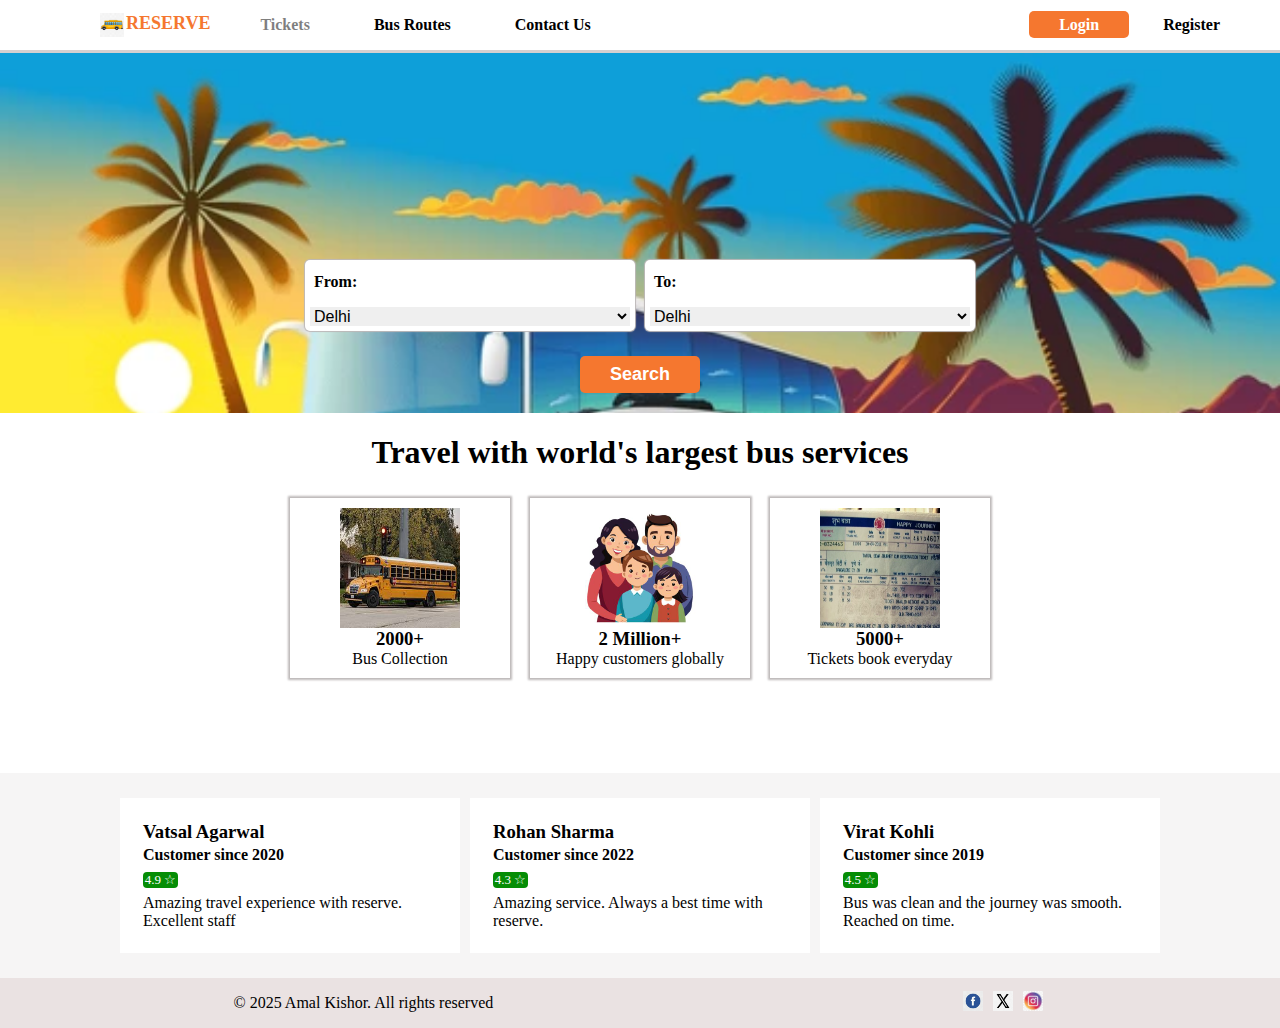
<file: index.html>
<!DOCTYPE html>
<html lang="en">
  <head>
    <meta charset="UTF-8" />
    <meta name="viewport" content="width=device-width, initial-scale=1.0" />
    <title>RESERVE</title>
    <link rel="stylesheet" href="index.css" />
  </head>

  <body>
    <header>
        <!-- Logo -->
      <a href="/index.html">
        <div id="head-title">
          <img src="./assets/bus.png" alt="bus" id="logo" />
          <div id="title-name">RESERVE</div>
        </div>
      </a>
       <!-- Navbar -->
      <nav>
        <div id="hide-display">
          <a href="" class="nav-elements disabled" onclick="return false; ">Tickets</a>
          <a href="/bus-routes.html" class="nav-elements">Bus Routes</a>
          <a href="/contact-us.html" class="nav-elements">Contact Us</a>
        </div>
        <div id="nav-end">
          <a href="" id="login">Login</a>
          <a href="" class="nav-elements">Register</a>
        </div>
      </nav>
    </header>
    <main>
      <section id="main-content">
        <div id="location">
          <div id="location-select">
            <p>From:</p>
            <select name="Depart" id="depart">
              <option value="Delhi">Delhi</option>
              <option value="Mumbai">Mumbai</option>
              <option value="Bengaluru">Bengaluru</option>
              <option value="Chennai">Chennai</option>
            </select>
          </div>
          <div id="location-select">
            <p>To:</p>
            <select name="arrive" id="arrive">
              <option value="Delhi">Delhi</option>
              <option value="Mumbai">Mumbai</option>
              <option value="Bengaluru">Bengaluru</option>
              <option value="Chennai">Chennai</option>
            </select>
          </div>
        </div>
        <button type="button" id="s-button">Search</button>
      </section>

      <section>
        <h1 class="tag-line">Travel with world's largest bus services</h1>
        <div class="card-collection">
          <div class="i-card">
            <img
              src="./assets/bus.jpeg"
              alt="Bus"
              class="i-image"
              width="256px"
            />
            <h3 class="i-count">2000+</h3>
            <p class="i-count">Bus Collection</p>
          </div>
          <div class="i-card">
            <img
              src="./assets/family.jpg"
              alt="Family"
              class="i-image"
              width="256px"
            />
            <h3 class="i-count">2 Million+</h3>
            <p class="i-count">Happy customers globally</p>
          </div>
          <div class="i-card">
            <img
              src="./assets/ticket.jpg"
              alt="Ticket"
              class="i-image"
              width="256px"
            />
            <h3 class="i-count">5000+</h3>
            <p class="i-count">Tickets book everyday</p>
          </div>
        </div>
      </section>
      <section id="testimonials">
        <div class="t-card">
          <div>
            <h3>Vatsal Agarwal</h3>
            <h4>Customer since 2020</h4>
          </div>
          <p id="rating">4.9 &#9734;</p>
          <p>Amazing travel experience with reserve. Excellent staff</p>
        </div>
        <div class="t-card">
          <div>
            <h3>Rohan Sharma</h3>
            <h4>Customer since 2022</h4>
          </div>
          <p id="rating">4.3 &#9734;</p>
          <p>Amazing service. Always a best time with reserve.</p>
        </div>
        <div class="t-card">
          <div>
            <h3>Virat Kohli</h3>
            <h4>Customer since 2019</h4>
          </div>
          <p id="rating">4.5 &#9734;</p>
          <p>Bus was clean and the journey was smooth. Reached on time.</p>
        </div>
      </section>
    </main>
    <footer>
      <p>&copy; 2025 Amal Kishor. All rights reserved</p>
      <div class="social-media">
        <a href="https://www.facebook.com"
          ><img src="./assets/facebook.png" alt="Facebook" class="social-icon"
        /></a>
        <a href="https://www.twitter.com"
          ><img src="./assets/twitter.png" alt="Twitter" class="social-icon"
        /></a>
        <a href="https://www.instagram.com"
          ><img
            src="./assets/instagram.png"
            alt="Instagram"
            class="social-icon"
        /></a>
      </div>
    </footer>
  </body>
</html>
</file>
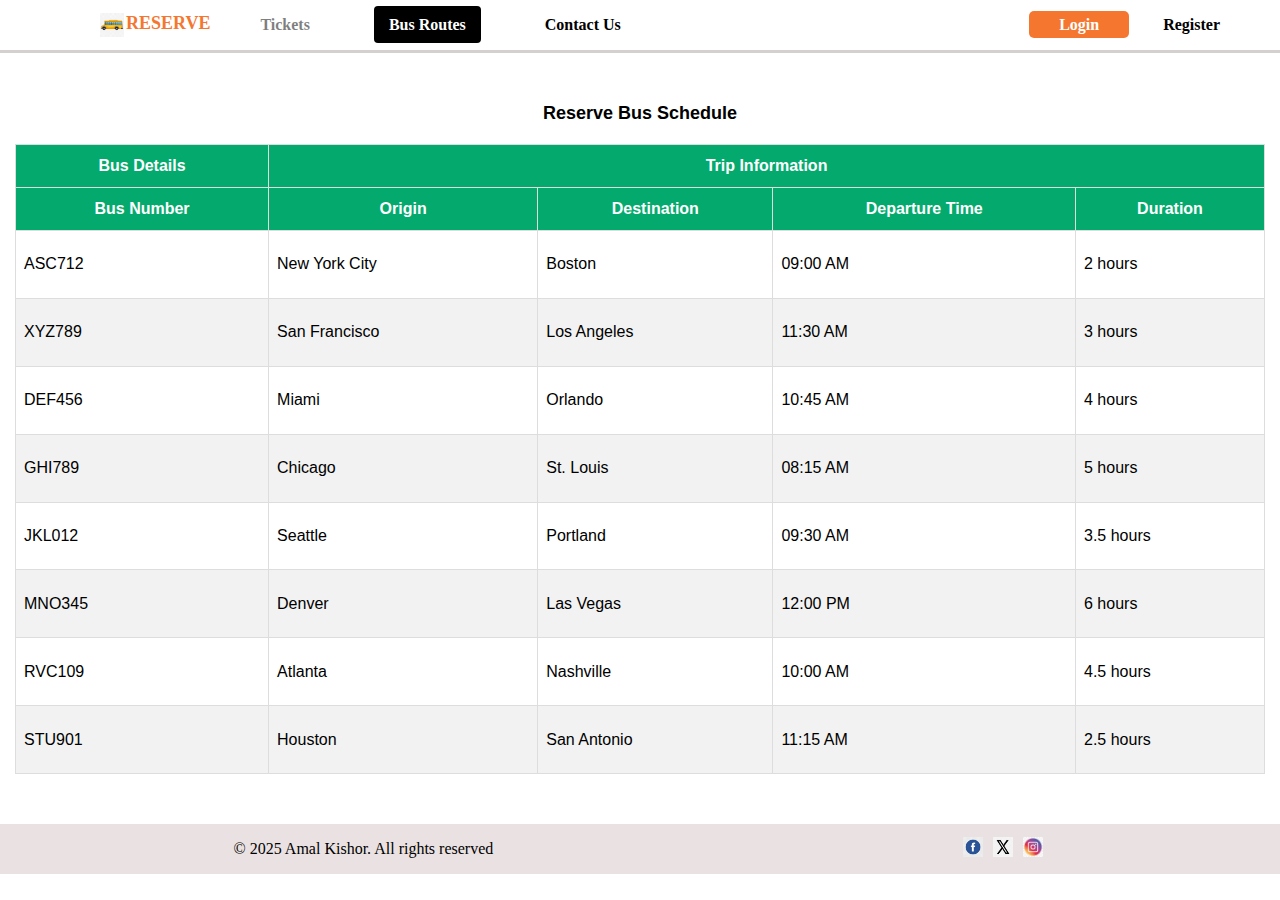
<file: bus-routes.html>
<!DOCTYPE html>
<html lang="en">

  <head>
    <meta charset="UTF-8" />
    <meta name="viewport" content="width=device-width, initial-scale=1.0" />
    <title>Bus Routes- RESERVE</title>
    <link rel="stylesheet" href="bus-routes.css">
    <!-- <link rel="stylesheet" href="style2.css"> -->

  </head>

  <body>
    <header>
      <!-- Logo -->
      <a href="/index.html">
      <div id="head-title">
        <img src="./assets/bus.png" alt="bus" id="logo" />
        <div id="title-name">RESERVE</div>
      </div>
      </a>
      <!-- Navbar -->
      <nav>
        <div id="hide-display">
          <a href=" " class="nav-elements disabled" onclick="return false;">Tickets</a>
          <a href="/bus-routes.html" class="nav-elements active">Bus Routes</a>
          <a href="/contact-us.html" class="nav-elements">Contact Us</a>
        </div>
        <div id="nav-end">
          <a href="" id="login">Login</a>
          <a href="" class="nav-elements">Register</a>
        </div>
      </nav>
    </header>
    <main id="table-layout">
      <table id="table-style">
        <caption>Reserve Bus Schedule</caption>
        <thead>
          <tr>
            <th>Bus Details</th>
            <th colspan="4">Trip Information</th>
          </tr>
          <tr>
            <th scope="col">Bus Number</th>
            <th scope="col">Origin</th>
            <th scope="col">Destination</th>
            <th scope="col">Departure Time</th>
            <th scope="col">Duration</th>
          </tr>
        </thead>
        <tbody>
          <tr>
            <td>ASC712</td>
            <td>New York City</td>
            <td>Boston</td>
            <td>09:00 AM</td>
            <td>2 hours</td>
          </tr>
          <tr>
            <td>XYZ789</td>
            <td>San Francisco</td>
            <td>Los Angeles</td>
            <td>11:30 AM</td>
            <td>3 hours</td>
          </tr>
          <tr>
            <td>DEF456</td>
            <td>Miami</td>
            <td>Orlando</td>
            <td>10:45 AM</td>
            <td>4 hours</td>
          </tr>
          <tr>
            <td>GHI789</td>
            <td>Chicago</td>
            <td>St. Louis</td>
            <td>08:15 AM</td>
            <td>5 hours</td>
          </tr>
          <tr>
            <td>JKL012</td>
            <td>Seattle</td>
            <td>Portland</td>
            <td>09:30 AM</td>
            <td>3.5 hours</td>
          </tr>
          <tr>
            <td>MNO345</td>
            <td>Denver</td>
            <td>Las Vegas</td>
            <td>12:00 PM</td>
            <td>6 hours</td>
          </tr>
          <tr>
            <td>RVC109</td>
            <td>Atlanta</td>
            <td>Nashville</td>
            <td>10:00 AM</td>
            <td>4.5 hours</td>
          </tr>
          <tr>
            <td>STU901</td>
            <td>Houston</td>
            <td>San Antonio</td>
            <td>11:15 AM</td>
            <td>2.5 hours</td>
          </tr>
        </tbody>
      </table>
    </main>
    <footer>
      <p>&copy; 2025 Amal Kishor. All rights reserved</p>
      <div class="social-media">
        <a href="https://www.facebook.com"><img src="./assets/facebook.png" alt="Facebook" class="social-icon"></a>
        <a href="https://www.twitter.com"><img src="./assets/twitter.png" alt="Twitter" class="social-icon"></a>
        <a href="https://www.instagram.com"><img src="./assets/instagram.png" alt="Instagram" class="social-icon"></a>
      </div>
    </footer>
  </body>

</html>
</file>
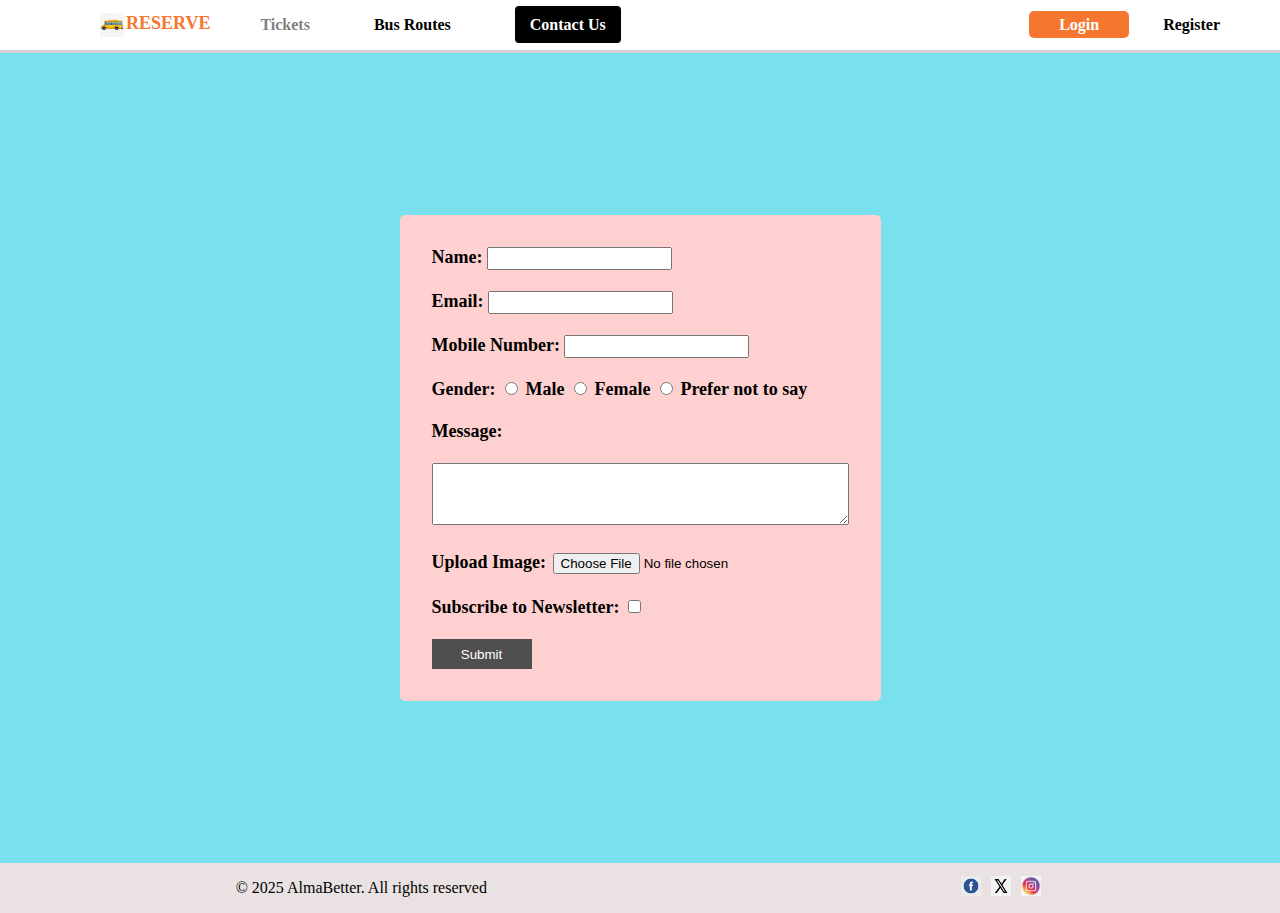
<file: contact-us.html>
<!DOCTYPE html>
<html lang="en">
  <head>
    <meta charset="UTF-8" />
    <meta name="viewport" content="width=device-width, initial-scale=1.0" />
    <title>Contact-Us- RESERVE</title>
    <link rel="stylesheet" href="contact-us.css" />
    <!-- <link rel="stylesheet" href="style2.css"> -->
  </head>

  <body>
    <header>
      <!-- Logo -->
      <a href="/index.html">
        <div id="head-title">
          <img src="./assets/bus.png" alt="bus" id="logo" />
          <div id="title-name">RESERVE</div>
        </div>
      </a>
      <!-- Navbar -->
      <nav>
        <div id="hide-display">
          <a href="" class="nav-elements disabled" onclick="return false;">Tickets</a>
          <a href="/bus-routes.html" class="nav-elements">Bus Routes</a>
          <a href="/contact-us.html" class="nav-elements active">Contact Us</a>
        </div>
        <div id="nav-end">
          <a href="" id="login">Login</a>
          <a href="" class="nav-elements">Register</a>
        </div>
      </nav>
    </header>
    <main id="contact-us">
      <form action="#" method="post" id="contact-form">
        <label for="name">Name:</label>
        <input type="text" id="name" name="name" required /><br /><br />

        <label for="email">Email:</label>
        <input type="email" id="email" name="email" required /><br /><br />

        <label for="mobile">Mobile Number:</label>
        <input type="tel" id="mobile" name="mobile" required /><br /><br />

        <label>Gender:</label>
        <input type="radio" id="male" name="gender" value="male" required />
        <label for="male">Male</label>
        <input type="radio" id="female" name="gender" value="female" />
        <label for="female">Female</label>
        <input type="radio" id="pnts" name="gender" value="pnts" />
        <label for="pnts">Prefer not to say</label>
        <br /><br />

        <label for="message">Message:</label><br /><br />
        <textarea
          id="message"
          name="message"
          rows="4"
          cols="50"
          required
        ></textarea
        ><br /><br />

        <label for="image">Upload Image:</label>
        <input type="file" id="image" name="image" /><br /><br />

        <label for="newsletter">Subscribe to Newsletter:</label>
        <input type="checkbox" id="newsletter" name="newsletter" /><br /><br />

        <input type="submit" value="Submit" id="button-submit" />
      </form>
    </main>
    <footer>
      <p>&copy; 2025 AlmaBetter. All rights reserved</p>
      <div class="social-media">
        <a href="https://www.facebook.com"
          ><img src="./assets/facebook.png" alt="Facebook" class="social-icon"
        /></a>
        <a href="https://www.twitter.com"
          ><img src="./assets/twitter.png" alt="Twitter" class="social-icon"
        /></a>
        <a href="https://www.instagram.com"
          ><img
            src="./assets/instagram.png"
            alt="Instagram"
            class="social-icon"
        /></a>
      </div>
    </footer>
  </body>
</html>
</file>
<file: index.css>
/* Flex Box -Project */
* {
  padding: 0;
}

body {
  margin: 0;
  font-family: Cambria, Cochin, Georgia, Times, "Times New Roman", serif;
}

a {
  text-decoration: none;
  color: black;
}

a:visited {
  color: black;
}

header {
  height: 50px;
  display: flex;
  justify-content: space-around;
  align-items: center;
  border-bottom: 3px solid rgba(201, 195, 195, 0.778);
}

#head-title {
  display: flex;
  justify-content: flex-start;
  margin-left: 100px;
}

#title-name {
  color: rgb(245, 119, 47);
  font-size: large;
  font-weight: bold;
}

#logo {
  width: 1.5rem;
  height: 1.5rem;
  margin-right: 2px;
}

#login {
  background-color: rgb(245, 119, 47);
  color: white;
  padding: 5px 30px;
  border-radius: 5px;
  font-weight: bold;
}

nav {
  flex: 1;
  display: flex;
  justify-content: space-between;
  padding-left: 20px;
}

#nav-end {
  margin-right: 30px;
}

.nav-elements {
  margin: 2px 30px;
  font-weight: bold;
}

main {
  min-height: 100vh;
}

#main-content {
  display: flex;
  flex-direction: column;
  justify-content: flex-end;
  align-items: center;
  background-image: url("./assets/travel.jpg");
  background-repeat: no-repeat;
  background-size: 100%;
  min-height: 40vh;
}

#location {
  display: flex;
  justify-content: center;
}

#location-select {
  background-color: white;
  margin: 5px;
  padding: 5px;
  width: 20rem;
  box-shadow: 0px 0px 1px 1px rgb(189, 185, 185);
  border-radius: 5px;
  display: flex;
  flex-direction: column;
  font-size: medium;
}

#location-select p {
  font-size: medium;
  font-weight: bold;
  margin: 0.5rem 4px 1rem;
}

#depart,
#arrive {
  margin: 1rem, 0;
  outline: none;
  border: none;
  font-size: medium;
}

.tag-line {
  text-align: center;
}

#s-button {
  padding: 8px 30px;
  background-color: rgb(245, 119, 47);
  color: white;
  font-weight: bold;
  font-size: large;
  border: none;
  border-radius: 5px;
  width: fit-content;
  margin: 20px 0px;
}

.i-card {
  display: flex;
  flex-direction: column;
  justify-content: center;
  align-items: center;
  margin: 5px 10px;
  box-shadow: 0px 0px 2px 2px rgb(189, 185, 185);
  padding: 10px;
  width: 200px;
}

.i-image {
  width: 120px;
  height: 120px;
}

.i-count {
  margin: 0;
}

.card-collection {
  display: flex;
  justify-content: center;
}

#testimonials {
  display: flex;
  justify-content: center;
  margin-top: 10vh;
  background-color: rgb(246, 245, 245);
  padding: 20px;
}

.t-card {
  width: 300px;
  display: flex;
  flex-direction: column;
  margin: 5px;
  background-color: white;
  padding: 20px;
  box-shadow: 1em gray;
}

.t-card h3,
.t-card p,
.t-card h4 {
  margin: 3px;
}

#rating {
  width: 35px;
  background-color: rgb(5, 141, 5);
  text-align: center;
  color: white;
  font-size: small;
  margin-top: 5px;
  border-radius: 4px;
}

footer {
  display: flex;
  justify-content: space-around;
  align-items: center;
  background-color: rgba(233, 225, 225, 0.977);
}

.social-icon {
  width: 20px;
  height: 20px;
  margin: 0 3px;
}

/* Resoponsive Web Design */
@media screen and (max-width: 760px) {
  header {
    justify-content: space-around;
  }

  #head-title {
    margin-left: 4px;
  }

  nav {
    padding-left: 0px;
    justify-content: flex-end;
  }

  #nav-end {
    margin-right: 0px;
  }

  #location {
    flex-direction: column;
  }
}

@media screen and (max-width: 600px) {
  header {
    justify-content: space-around;
  }

  #title-name {
    font-size: medium;
  }

  #logo {
    width: 1.1rem;
    height: 1.1rem;
    margin-right: 1px;
  }

  #head-title {
    margin-left: 4px;
  }

  nav {
    padding-left: 0px;
    justify-content: flex-end;
  }

  #nav-end {
    margin-right: 0px;
  }

  .nav-elements {
    margin: 2px 10px;
  }

  #main-content {
    min-height: 35vh;
  }

  #location-select {
    width: 15rem;
    padding: 2px;
    margin: 0px;
  }

  #hide-display {
    display: none;
  }

  #main-content {
    background-size: 600px 400px;
  }
}

@media screen and (max-width: 550px) {
  .tag-line {
    font-size: large;
  }

  .t-card {
    margin: 10px 1px;
    padding: 20px 10px;
  }

  .card-collection {
    flex-direction: column;
    align-items: center;
  }

  #testimonials {
    flex-direction: column;
    align-items: center;
  }

  .social-icon {
    width: 14px;
    height: 14px;
  }

  .t-card {
    width: 280px;
  }
}

/* Disabled */
.disabled {
    pointer-events: none;
    cursor: default;
    opacity: 0.5;
}
</file>
<file: bus-routes.css>
#table-layout {
  padding: 50px 15px;
}

caption {
  font-size: large;
  font-weight: bold;
  padding-bottom: 20px;
}

#table-style {
  font-family: Arial, Helvetica, sans-serif;
  border-collapse: collapse;
  width: 100%;
  min-height: 70vh;
}

#table-style td,
#table-style th {
  border: 1px solid #ddd;
  padding: 8px;
}

#table-style tr:nth-child(even) {
  background-color: #f2f2f2;
}

#table-style tr:hover {
  background-color: #ddd;
}

#table-style th {
  padding-top: 12px;
  padding-bottom: 12px;
  text-align: center;
  background-color: #04aa6d;
  color: white;
}

/* Header */
* {
  padding: 0;
}

body {
  margin: 0;
  font-family: Cambria, Cochin, Georgia, Times, "Times New Roman", serif;
}

a {
  text-decoration: none;
  color: black;
}

a:visited {
  color: black;
}

header {
  height: 50px;
  display: flex;
  justify-content: space-around;
  align-items: center;
  border-bottom: 3px solid rgba(201, 195, 195, 0.778);
}

#head-title {
  display: flex;
  justify-content: flex-start;
  margin-left: 100px;
}

#title-name {
  color: rgb(245, 119, 47);
  font-size: large;
  font-weight: bold;
}

#logo {
  width: 1.5rem;
  height: 1.5rem;
  margin-right: 2px;
}

#login {
  background-color: rgb(245, 119, 47);
  color: white;
  padding: 5px 30px;
  border-radius: 5px;
  font-weight: bold;
}

nav {
  flex: 1;
  display: flex;
  justify-content: space-between;
  padding-left: 20px;
}

#nav-end {
  margin-right: 30px;
}

.nav-elements {
  margin: 2px 30px;
  font-weight: bold;
}

a.active{
  color: white;
  background-color: black;
  border-radius: 4px;
  padding: 10px 15px;
}

/* Footer */
footer {
  display: flex;
  justify-content: space-around;
  align-items: center;
  background-color: rgba(233, 225, 225, 0.977);
}

.social-icon {
  width: 20px;
  height: 20px;
  margin: 0 3px;
}

/* Disabled */
.disabled {
    pointer-events: none;
    cursor: default;
    opacity: 0.5;

}
</file>
<file: contact-us.css>
#contact-us {
  display: flex;
  justify-content: center;
  align-items: center;
  margin: auto;
  background-color: #79e0ee;
  height: 90vh;
}

#contact-form {
  max-height: 900px;
  border: 2px solid #ffd0d0;
  padding: 30px;
  border-radius: 5px;
  font-size: large;
  font-weight: 700;
  background-color: #ffd0d0;
}

#button-submit {
  height: 30px;
  width: 100px;
  color: white;
  background-color: rgb(80, 78, 78);
  border: none;
}

#contact-form input {
  padding: 2px;
}

/* Header */
* {
  padding: 0;
}

body {
  margin: 0;
  font-family: Cambria, Cochin, Georgia, Times, "Times New Roman", serif;
}

a {
  text-decoration: none;
  color: black;
}

a:visited {
  color: black;
}

a.active{
  color: white;
  background-color: black;
  border-radius: 4px;
  padding: 10px 15px;
}

header {
  height: 50px;
  display: flex;
  justify-content: space-around;
  align-items: center;
  border-bottom: 3px solid rgba(201, 195, 195, 0.778);
}

#head-title {
  display: flex;
  justify-content: flex-start;
  margin-left: 100px;
}

#title-name {
  color: rgb(245, 119, 47);
  font-size: large;
  font-weight: bold;
}

#logo {
  width: 1.5rem;
  height: 1.5rem;
  margin-right: 2px;
}

#login {
  background-color: rgb(245, 119, 47);
  color: white;
  padding: 5px 30px;
  border-radius: 5px;
  font-weight: bold;
}

nav {
  flex: 1;
  display: flex;
  justify-content: space-between;
  padding-left: 20px;
}

#nav-end {
  margin-right: 30px;
}

.nav-elements {
  margin: 2px 30px;
  font-weight: bold;
}

/* Footer */
footer {
  display: flex;
  justify-content: space-around;
  align-items: center;
  background-color: rgba(233, 225, 225, 0.977);
}

.social-icon {
  width: 20px;
  height: 20px;
  margin: 0 3px;
}

/* Disabled */
.disabled {
    pointer-events: none;
    cursor: default;
    opacity: 0.5;

}
</file>
